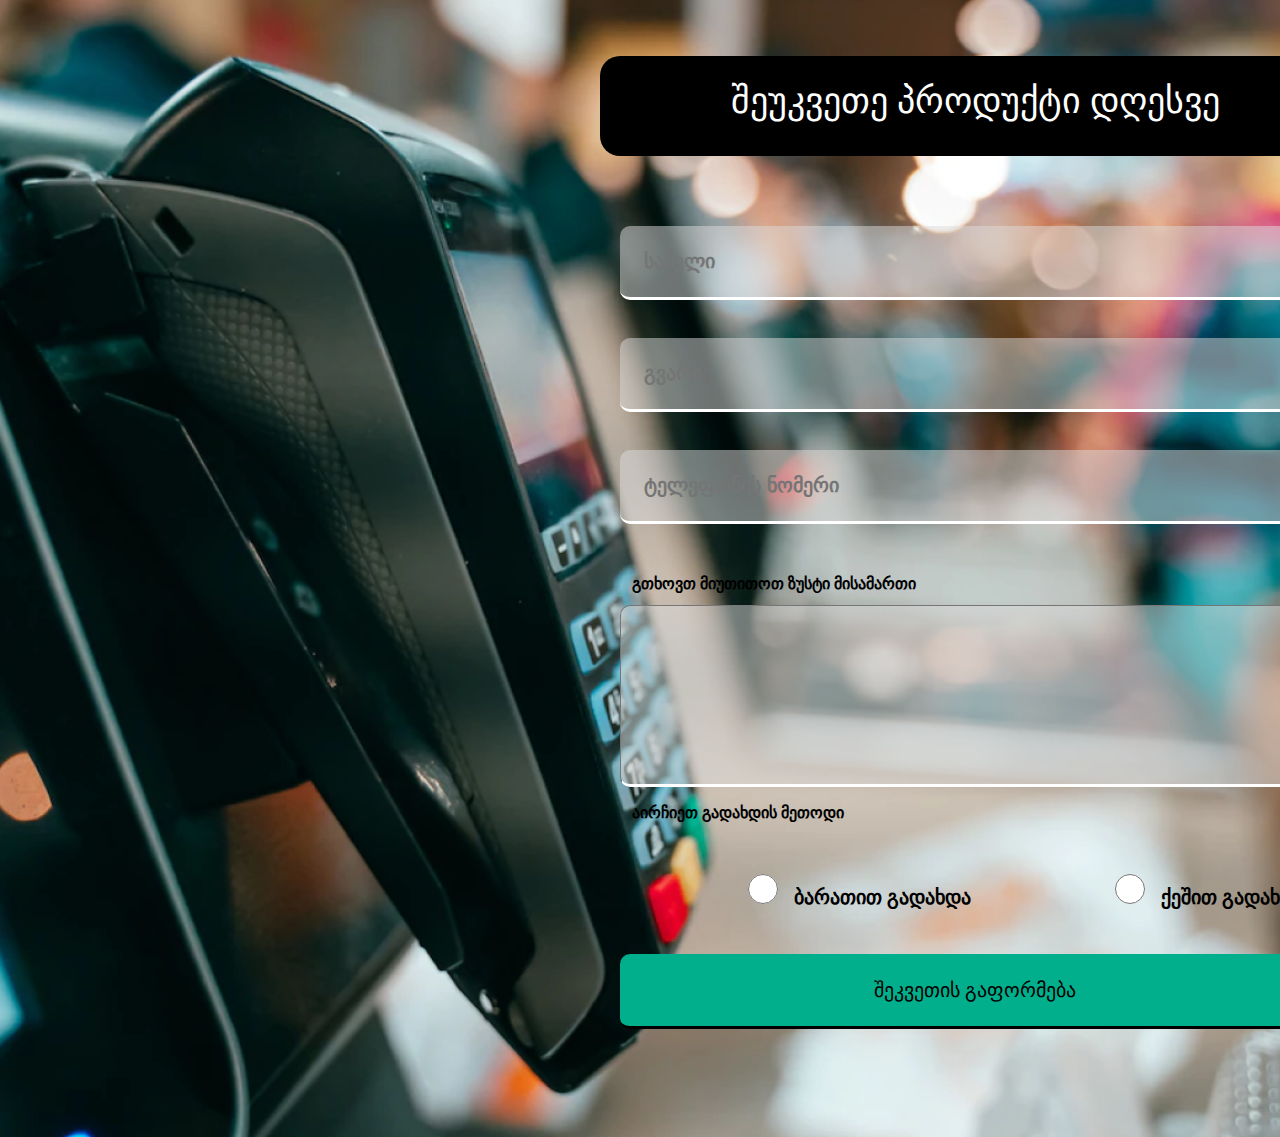
<file: index.html>
<!DOCTYPE html>
<html lang="en">
<head>
    <meta charset="UTF-8">
    <meta http-equiv="X-UA-Compatible" content="IE=edge">
    <meta name="viewport" content="width=device-width, initial-scale=1.0">
    <title>Document</title>
    <link rel="stylesheet" href="style/style.css">
</head>
<body>
    <header></header>
    <main>
        <div class="blackbox">
            <div class="shekveta">
                <p>შეუკვეთე პროდუქტი დღესვე</p>
            </div>
        </div>

        <form method="POST" action="action.html">
            <input type="text" name="firstname" id="firstname" placeholder="სახელი" required>
            <input type="text" name="lastname" id="lastname" placeholder="გვარი" required>
            <input type="text" name="phone" id="phone" placeholder="ტელეფონის ნომერი" required>
            <label for="destination"> გთხოვთ მიუთითოთ ზუსტი მისამართი</label>
            <textarea name="destination" id="destination" cols="30" rows="10"></textarea>

            <label for="gadaxda">აირჩიეთ გადახდის მეთოდი</label>

            <div class="payment">
                <input type="radio" name="cardcash" id="card">
                <label for="ბარათით გადახდა">ბარათით გადახდა</label>

                <input type="radio" name="cardcash" id="cash">
                <label for="ქეშით გადახდა">ქეშით გადახდა</label>
            
            </div>

        <input type="submit" value="შეკვეთის გაფორმება">
            

        </form>

    </main>
    <footer></footer>    
</body>
</html>
</file>
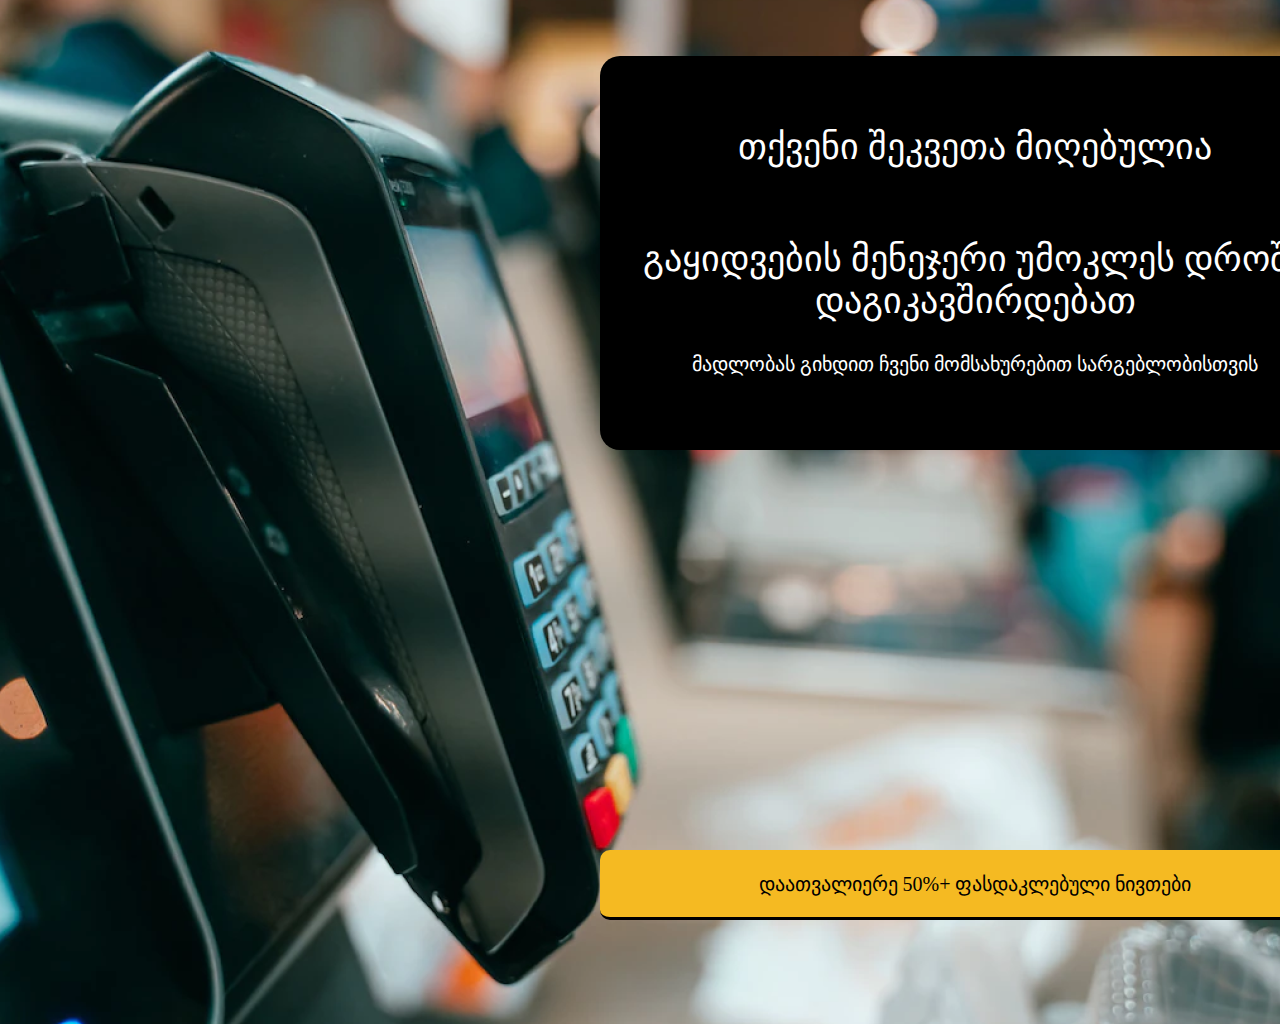
<file: action.html>
<!DOCTYPE html>
<html lang="en">
<head>
    <meta charset="UTF-8">
    <meta http-equiv="X-UA-Compatible" content="IE=edge">
    <meta name="viewport" content="width=device-width, initial-scale=1.0">
    <title>Document</title>
    <link rel="stylesheet" href="style/style.css">
</head>
<body>
    <header></header>
    <main>

        <div class="blackbox2">
            <div class="shekveta2">
                <p class="text1">თქვენი შეკვეთა მიღებულია</p>
                <P class="text2">გაყიდვების მენეჯერი უმოკლეს დროში დაგიკავშირდებათ</P>
            </div>
            <p class="text3">მადლობას გიხდით ჩვენი მომსახურებით სარგებლობისთვის</p>
        </div>

        <div class="discount">
            <div class="discounteditems">
                <p>დაათვალიერე 50%+ ფასდაკლებული ნივთები</p>
            </div>
        </div>

        
    </main>
    <footer></footer>
</body>
</html>
</file>
<file: style/style.css>
*{
    margin: 0;
    padding: 0;
    text-decoration: none;
    box-sizing: border-box;
    list-style-type: none;
}
body{
    background-image: url(../images/bg.png);
    background-size: cover;
    background-repeat: no-repeat;
}
.blackbox{
    text-align: center;
    margin-left: 600px;
    margin-top: 56px;
}
.shekveta{
    background-color: #000000;
    width: 750px;
    height: 100px;
    border-radius: 20px;
}
.shekveta p{
    color: #ffffff;
    padding-top: 24px;
    font-size: 36px;
}
form{
    width: 750px;
    margin: 50px auto;
    padding: 20px;
    margin-left: 600px;
}
form input{
    width: 100%;
    padding: 24px;
    outline: none;
    margin-bottom: 38px;
    border: none;
    border-bottom: 3px solid #ffffff;
    background-color: rgba(219, 219, 219, 0.5);
    border-radius: 10px;
}
form label{
    display: block;
    width: 100%;
    text-align: left;
    padding: 12px;
    resize: none;
    font-weight: bolder;
}
form textarea{
    width: 100%;
    padding: 14px;
    background-color: rgba(219, 219, 219, 0.5);
    outline: none;
    border-bottom: 3px solid #ffffff;
    border-radius: 10px;
}
.payment{
    width: 100%;
}
.payment input{
    width: 30px;
    height: 30px;
    margin-left: 128px;
    margin-top: 40px;
    margin-bottom: 50px;
}

.payment label{
    display: inline;
    font-size: 20px;
    font-weight: bolder;
}
input[type=submit] {
    background-color: #01AF8C;
    color: #000000;
    border-bottom: 3px solid #000000;
    font-size: 20px;
}
input[type=submit]:hover{
    background-color: #01daae;
    transition: 0.5s;
}
input[type=text]{
    color: #000000;
    font-size: 20px;
    font-weight: bolder;
}
.blackbox2{
    background-color: #000000;
    width: 750px;
    height: 394px;
    margin-left: 600px;
    margin-top: 56px;
    border-radius: 20px;  
}
.shekveta2 .text1, .text2{
    color: #ffffff;
    text-align: center;
    padding-top: 70px;
    font-size: 36px;
}
.text3{
    color: #ffffff;
    text-align: center;
    font-size: 20px;
    margin-top: 30px;
}
.discount{
    background-color: #F5BA22;
    width: 750px;
    height: 70px;
    margin-left: 600px;
    margin-top: 400px;
    margin-bottom: 104px;
    border-bottom: 3px solid #000000;
    border-radius: 10px;
}
.discount:hover{
    background-color: #fcd77a;
    transition: 0.5s;
    cursor: pointer;
}
.discounteditems{
    color: #000000;
    text-align: center;
    padding-top: 22px;
    font-size: 20px;
}
</file>
